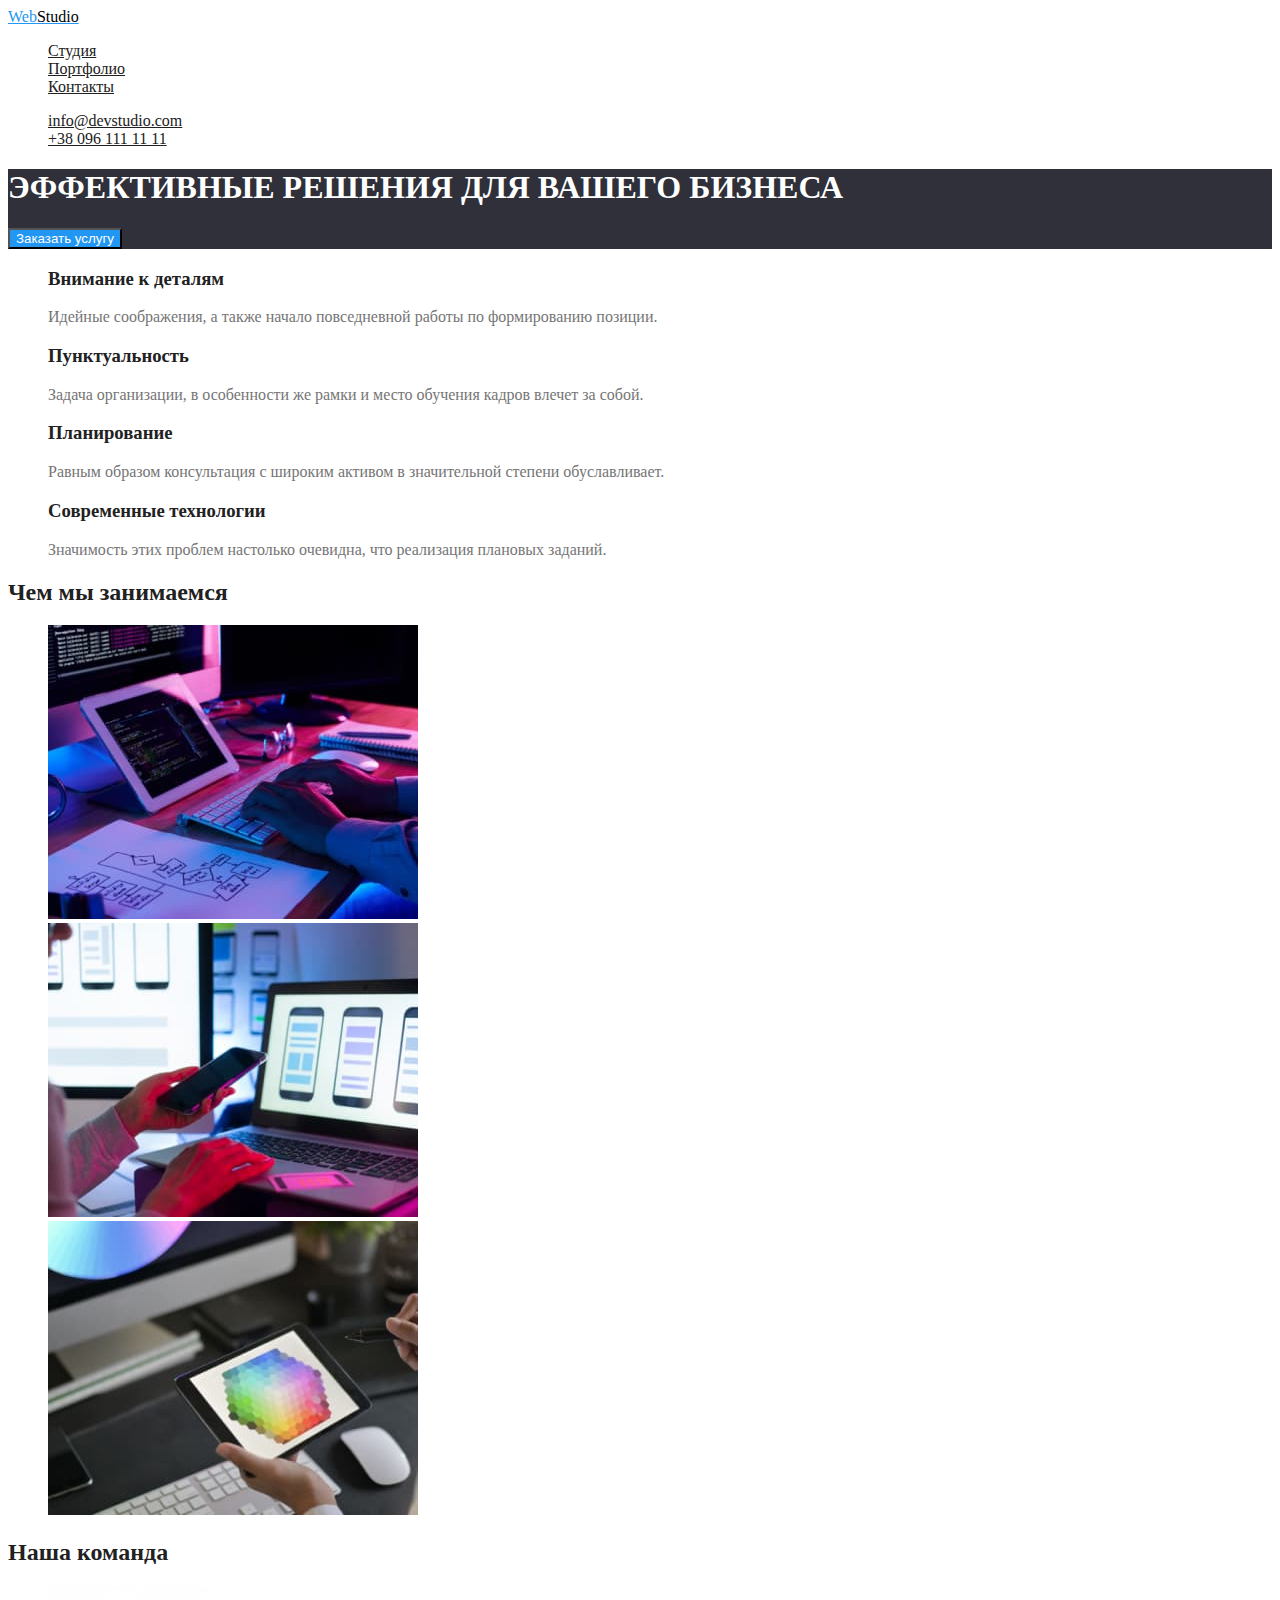
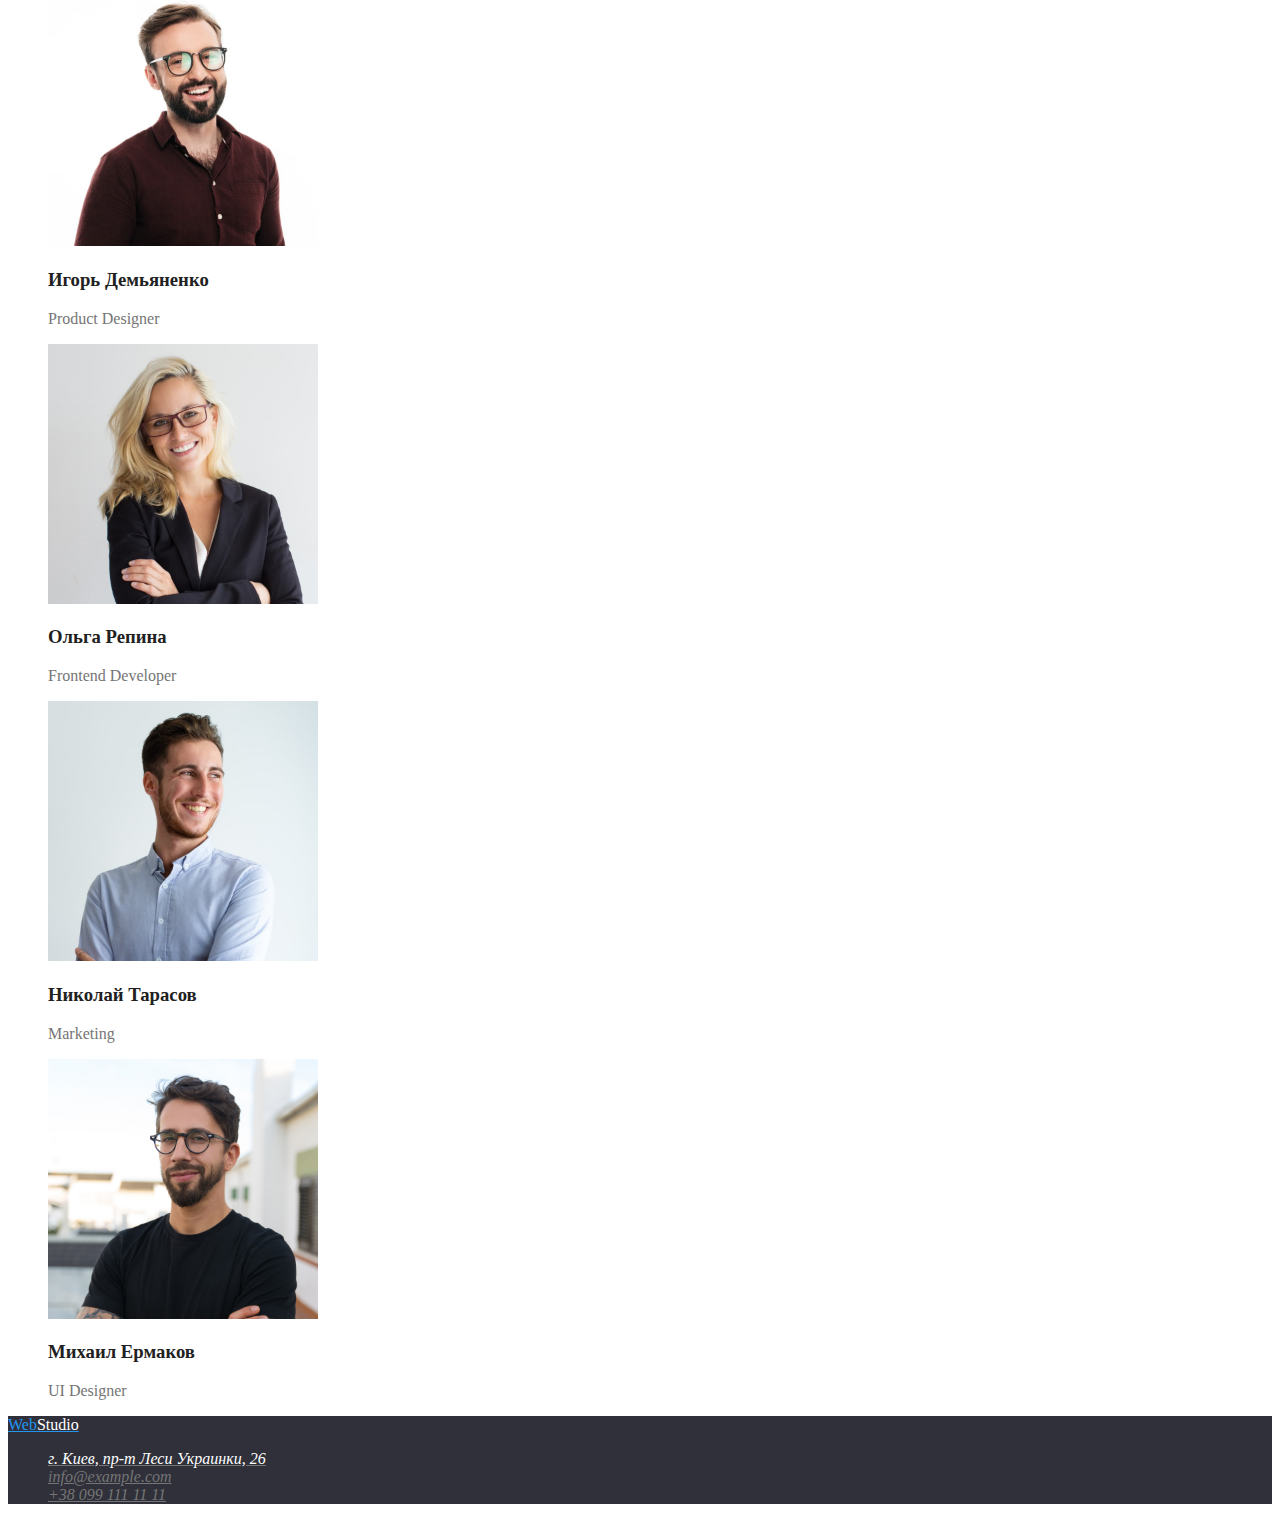
<file: index.html>
<!DOCTYPE html>
<html lang="ru">
  <head>
    <meta charset="UTF-8" />
    <meta http-equiv="X-UA-Compatible" content="IE=edge" />
    <meta name="viewport" content="width=device-width, initial-scale=1.0" />
    <meta
      name="discription"
      content="WebStudio - дизайнерские решения, разработка десктопных и мобильных приложений"
    />
    <title>WebStudio</title>
    <link rel="stylesheet" href="./css/style.css" />
  </head>
  <body>
    <!-- Шапка сайта -->
    <header class="header">
      <nav class="navigation">
        <a href="./index.html" class="logo"
          >Web<span class="logo-black">Studio</span></a
        >
        <ul class="menu lstn">
          <li class="menu-item">
            <a href="./index.html" class="menu-link">Студия</a>
          </li>
          <li class="menu-item">
            <a href="./portfolio.html" class="menu-link">Портфолио</a>
          </li>
          <li class="menu-item">
            <a href="./contacts.html" class="menu-link">Контакты</a>
          </li>
        </ul>
      </nav>
      <ul class="contacts lstn">
        <li class="contacts-item">
          <a href="mailto:info@devstudio.com" class="contacts-link"
            >info@devstudio.com</a
          >
        </li>
        <li class="contacts-item">
          <a href="tel:+380961111111" class="contacts-link"
            >+38 096 111 11 11</a
          >
        </li>
      </ul>
    </header>
    <main class="main">
      <!--Секция герой-->
      <section class="hero">
        <h1 class="hero-title">ЭФФЕКТИВНЫЕ РЕШЕНИЯ ДЛЯ ВАШЕГО БИЗНЕСА</h1>
        <button type="button" class="hero-button">Заказать услугу</button>
      </section>
      <!--Наши преимущества-->
      <section class="advantages">
        <h2 hidden>Наши преимущества</h2>
        <ul class="advantages-list lstn">
          <li class="advantages-item">
            <h3 class="advantages-subtitle">Внимание к деталям</h3>
            <p class="advantages-text">
              Идейные соображения, а также начало повседневной работы по
              формированию позиции.
            </p>
          </li>
          <li class="advantages-item">
            <h3 class="advantages-subtitle">Пунктуальность</h3>
            <p class="advantages-text">
              Задача организации, в особенности же рамки и место обучения кадров
              влечет за собой.
            </p>
          </li>
          <li class="advantages-item">
            <h3 class="advantages-subtitle">Планирование</h3>
            <p class="advantages-text">
              Равным образом консультация с широким активом в значительной
              степени обуславливает.
            </p>
          </li>
          <li class="advantages-item">
            <h3 class="advantages-subtitle">Современные технологии</h3>
            <p class="advantages-text">
              Значимость этих проблем настолько очевидна, что реализация
              плановых заданий.
            </p>
          </li>
        </ul>
      </section>
      <!--Чем мы занимаемся-->
      <section class="services">
        <h2 class="services-title">Чем мы занимаемся</h2>
        <ul class="services-list lstn">
          <li class="services-item">
            <img
              src="./images/desktop-applications.jpg"
              alt="Десктопные приложения"
              width="370"
            />
          </li>
          <li class="services-item">
            <img
              src="./images/mobile-applications.jpg"
              alt="Мобильные приложения"
              width="370"
            />
          </li>
          <li class="services-item">
            <img
              src="./images/design-solutions.jpg"
              alt="Дизайнерские решения"
              width="370"
            />
          </li>
        </ul>
      </section>
      <!--Наша команда-->
      <section class="team">
        <h2 class="team-title">Наша команда</h2>
        <ul class="team-list lstn">
          <li class="team-item">
            <img
              src="./images/our-team/igor-demyanenko.jpg"
              alt="Игорь Демьяненко"
              width="270"
            />
            <h3 class="team-subtitle">Игорь Демьяненко</h3>
            <p class="team-text" lang="en">Product Designer</p>
          </li>
          <li class="team-item">
            <img
              src="./images/our-team/olga-repina.jpg"
              alt="Ольга Репина"
              width="270"
            />
            <h3 class="team-subtitle">Ольга Репина</h3>
            <p class="team-text" lang="en">Frontend Developer</p>
          </li>
          <li class="team-item">
            <img
              src="./images/our-team/nikolai-tarasov.jpg"
              alt="Николай Тарасов"
              width="270"
            />
            <h3 class="team-subtitle">Николай Тарасов</h3>
            <p class="team-text" lang="en">Marketing</p>
          </li>
          <li class="team-item">
            <img
              src="./images/our-team/mikhail-ermakov.jpg"
              alt="Михаил Ермаков"
              width="270"
            />
            <h3 class="team-subtitle">Михаил Ермаков</h3>
            <p class="team-text" lang="en">UI Designer</p>
          </li>
        </ul>
      </section>
    </main>
    <!--Подвал-->
    <footer class="footer">
      <a href="./index.html" class="logo"
        >Web<span class="logo-white">Studio</span></a
      >
      <address class="address">
        <ul class="address-list lstn">
          <li class="address-item">
            <a
              href="https://goo.gl/maps/HiR9aLwEiPRanW2j8"
              target="_blank"
              rel="noopener noreferrer"
              class="address-link"
              ><span class="address-text"
                >г. Киев, пр-т Леси Украинки, 26</span
              ></a
            >
          </li>
          <li class="address-item">
            <a href="mailto:info@example.com" class="address-link"
              >info@example.com</a
            >
          </li>
          <li class="address-item">
            <a href="tel:+380991111111" class="address-link"
              >+38 099 111 11 11</a
            >
          </li>
        </ul>
      </address>
    </footer>
  </body>
</html>
</file>
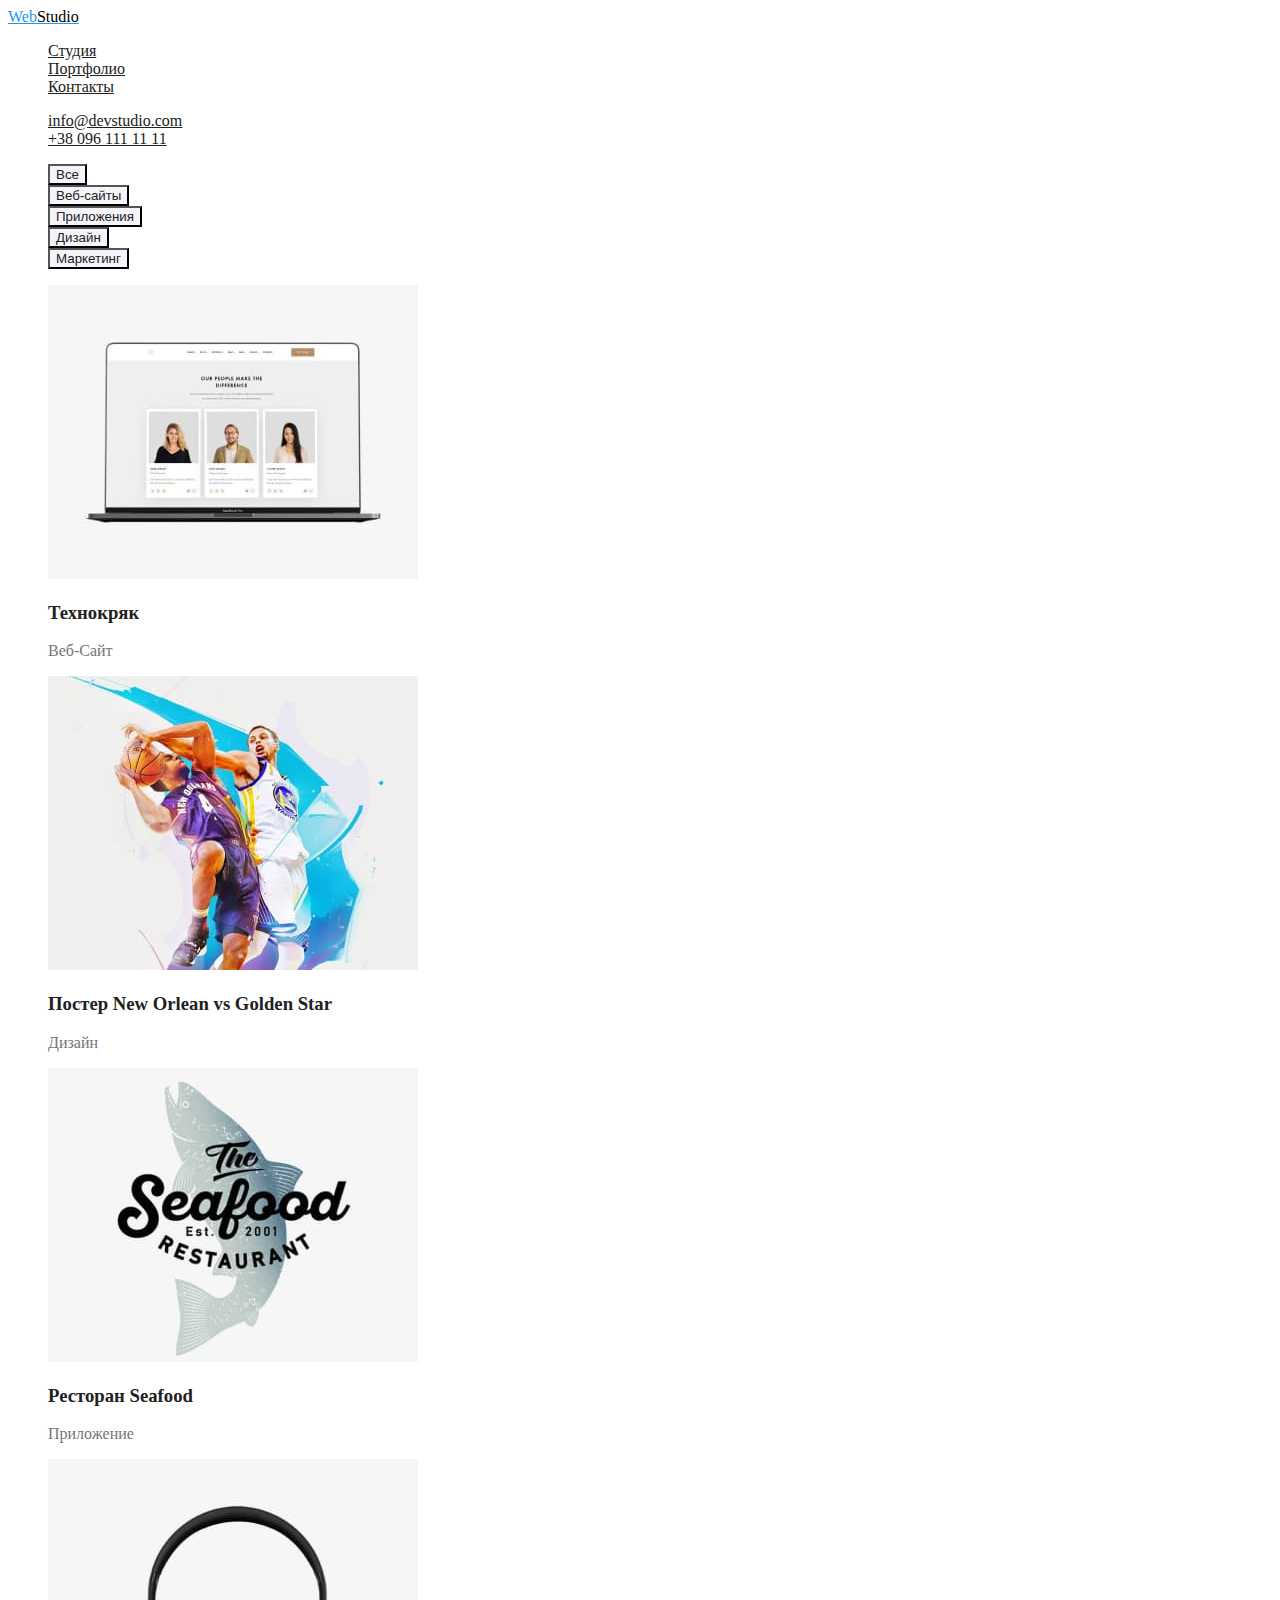
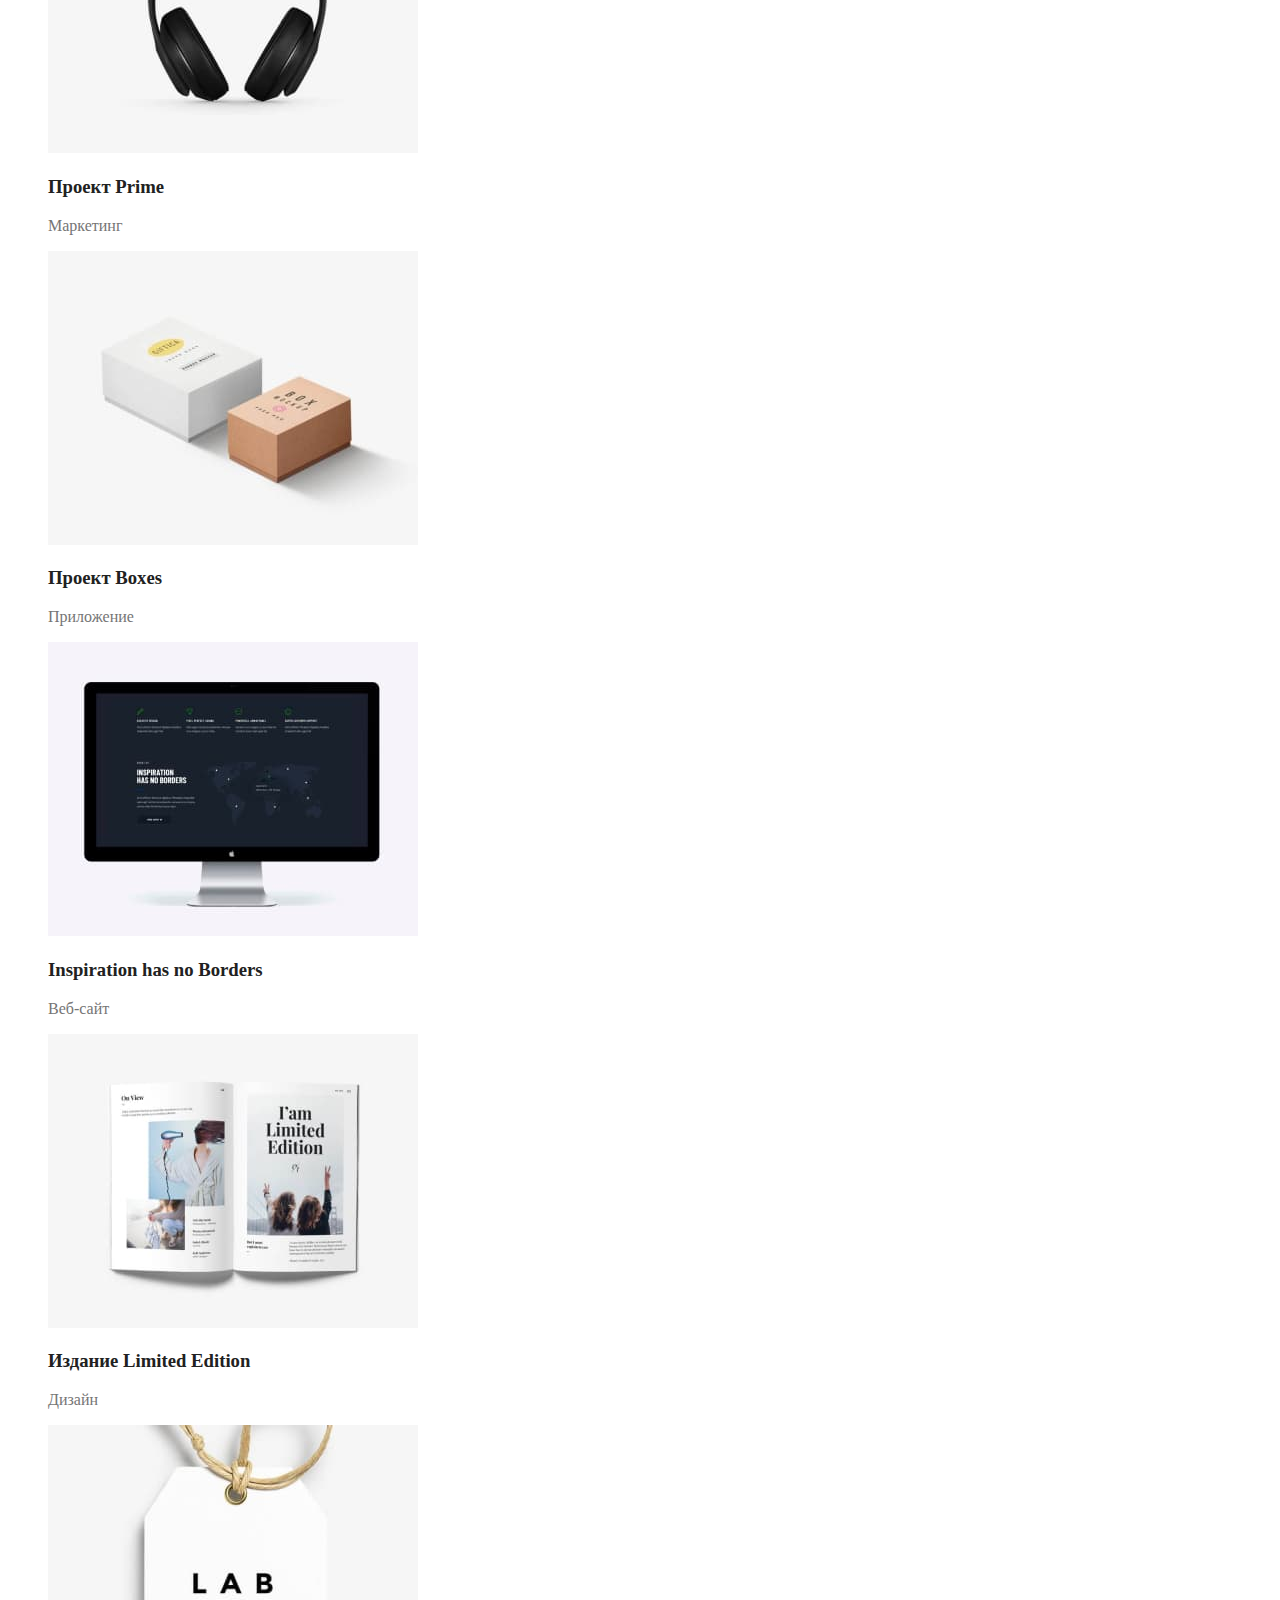
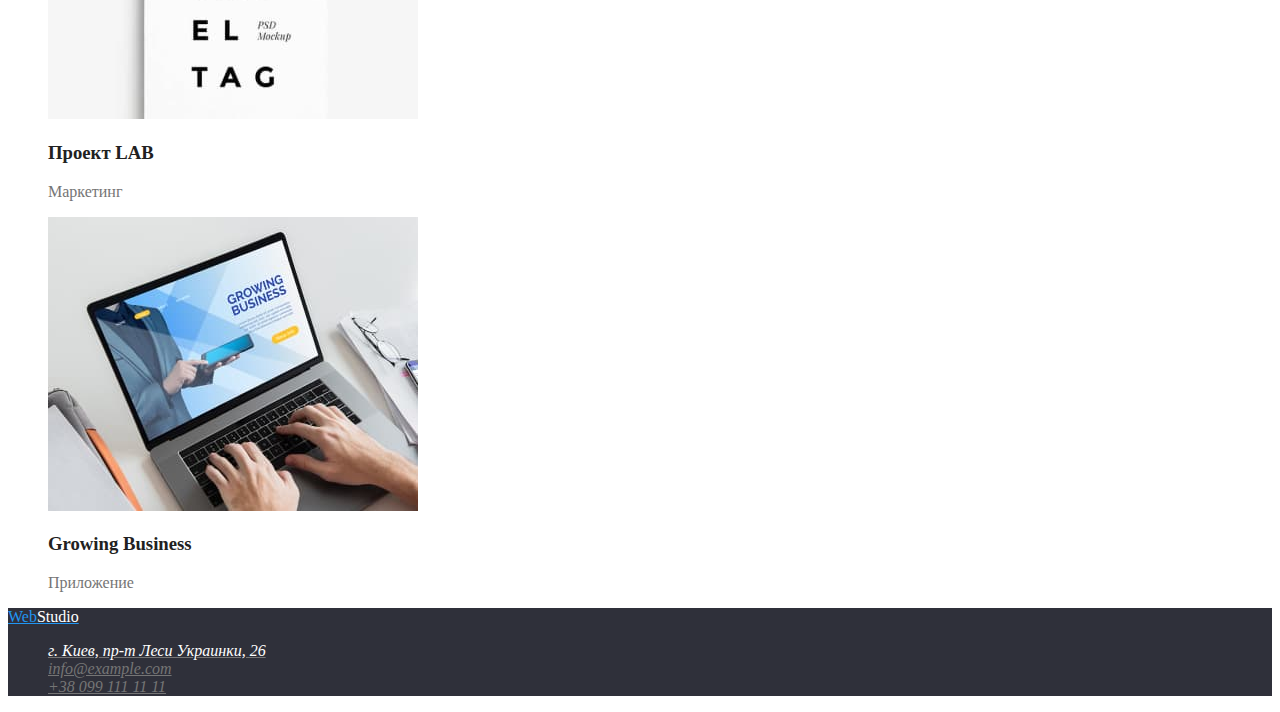
<file: portfolio.html>
<!DOCTYPE html>
<html lang="ru">
  <head>
    <meta charset="UTF-8" />
    <meta http-equiv="X-UA-Compatible" content="IE=edge" />
    <meta name="viewport" content="width=device-width, initial-scale=1.0" />
    <meta
      name="discription"
      content="WebStudio - дизайнерские решения, разработка десктопных и мобильных приложений"
    />
    <title>WebStudio</title>
    <link rel="stylesheet" href="./css/style.css" />
  </head>
  <body>
    <!-- Шапка сайта -->
    <header class="header">
      <nav class="navigation">
        <a href="./index.html" class="logo"
          >Web<span class="logo-black">Studio</span></a
        >
        <ul class="menu lstn">
          <li class="menu-item">
            <a href="./index.html" class="menu-link">Студия</a>
          </li>
          <li class="menu-item">
            <a href="./portfolio.html" class="menu-link">Портфолио</a>
          </li>
          <li class="menu-item">
            <a href="./contacts.html" class="menu-link">Контакты</a>
          </li>
        </ul>
      </nav>
      <ul class="contacts lstn">
        <li class="contacts-item">
          <a href="mailto:info@devstudio.com" class="contacts-link"
            >info@devstudio.com</a
          >
        </li>
        <li class="contacts-item">
          <a href="tel:+380961111111" class="contacts-link"
            >+38 096 111 11 11</a
          >
        </li>
      </ul>
    </header>
    <main class="main-porfolio">
      <h1 hidden>Порфолио работ компани Web Studio</h1>
      <ul class="button-list lstn">
        <li class="button-item">
          <button type="button" class="button-portfolio">Все</button>
        </li>
        <li class="button-item">
          <button type="button" class="button-portfolio">Веб-сайты</button>
        </li>
        <li class="button-item">
          <button type="button" class="button-portfolio">Приложения</button>
        </li>
        <li class="button-item">
          <button type="button" class="button-portfolio">Дизайн</button>
        </li>
        <li class="button-item">
          <button type="button" class="button-portfolio">Маркетинг</button>
        </li>
      </ul>
      <article class="arcticle-portfolio">
        <h2 hidden>Примеры готовых проектов</h2>
        <ul class="portfolio-list lstn">
          <li class="portfolio-item">
            <img
              src="./images/portfolio/tekhnokryak.jpg"
              alt="Веб-Сайт Технокряк"
              width="370"
              class="portfolio-img"
            />
            <h3 class="portfolio-title">Технокряк</h3>
            <p class="portfolio-text">Веб-Сайт</p>
          </li>
          <li class="portfolio-item">
            <img
              src="./images/portfolio/poster-new-orlean-vs-golden-star.jpg"
              alt="Постер НБА"
              width="370"
              class="portfolio-img"
            />
            <h3 class="portfolio-title">Постер New Orlean vs Golden Star</h3>
            <p class="portfolio-text">Дизайн</p>
          </li>
          <li class="portfolio-item">
            <img
              src="./images/portfolio/restoran-seafood.jpg"
              alt="Приложение ресторана Сеафуд"
              width="370"
              class="portfolio-img"
            />
            <h3 class="portfolio-title">Ресторан Seafood</h3>
            <p class="portfolio-text">Приложение</p>
          </li>
          <li class="portfolio-item">
            <img
              src="./images/portfolio/proekt-prime.jpg"
              alt="Наушники компании Prime"
              width="370"
              class="portfolio-img"
            />
            <h3 class="portfolio-title">Проект Prime</h3>
            <p class="portfolio-text">Маркетинг</p>
          </li>
          <li class="portfolio-item">
            <img
              src="./images/portfolio/proekt-boxes.jpg"
              alt="Приложение Боксес"
              width="370"
              class="portfolio-img"
            />
            <h3 class="portfolio-title">Проект Boxes</h3>
            <p class="portfolio-text">Приложение</p>
          </li>
          <li class="portfolio-item">
            <img
              src="./images/portfolio/inspiration-has-no-borders.jpg"
              alt="Веб-Сайт компании ИХНБ"
              width="370"
              class="portfolio-img"
            />
            <h3 class="portfolio-title" lang="en">
              Inspiration has no Borders
            </h3>
            <p class="portfolio-text">Веб-сайт</p>
          </li>
          <li class="portfolio-item">
            <img
              src="./images/portfolio/izdanie-limited-edition.jpg"
              alt="Дизайн журнала"
              width="370"
              class="portfolio-img"
            />
            <h3 class="portfolio-title">Издание Limited Edition</h3>
            <p class="portfolio-text">Дизайн</p>
          </li>
          <li class="portfolio-item">
            <img
              src="./images/portfolio/proekt-lab.jpg"
              alt="Маркетинговый проект"
              width="370"
              class="portfolio-img"
            />
            <h3 class="portfolio-title">Проект LAB</h3>
            <p class="portfolio-text">Маркетинг</p>
          </li>
          <li class="portfolio-item">
            <img
              src="./images/portfolio/growing-business.jpg"
              alt="Приложение для бизнеса"
              width="370"
              class="portfolio-img"
            />
            <h3 class="portfolio-title" lang="en">Growing Business</h3>
            <p class="portfolio-text">Приложение</p>
          </li>
        </ul>
      </article>
    </main>
    <!--Подвал-->
    <footer class="footer">
      <a href="./index.html" class="logo"
        >Web<span class="logo-white">Studio</span></a
      >
      <address class="address">
        <ul class="address-list lstn">
          <li class="address-item">
            <a
              href="https://goo.gl/maps/HiR9aLwEiPRanW2j8"
              target="_blank"
              rel="noopener noreferrer"
              class="address-link"
              ><span class="address-text"
                >г. Киев, пр-т Леси Украинки, 26</span
              ></a
            >
          </li>
          <li class="address-item">
            <a href="mailto:info@example.com" class="address-link"
              >info@example.com</a
            >
          </li>
          <li class="address-item">
            <a href="tel:+380991111111" class="address-link"
              >+38 099 111 11 11</a
            >
          </li>
        </ul>
      </address>
    </footer>
  </body>
</html>
</file>
<file: css/style.css>
/* Primary color: #757575
Second color: #212121
Link, button color: #2196F3 */
:root {
  --primary-text-color: #757575;
  --title-text-color: #212121;
  --link-button-color: #2196f3;
}
body {
  background: #ffffff;
  color: var(--primary-text-color);
}
.lstn {
  list-style-type: none;
}
/* HEADER / Navigation / Logo / Menu / Contacts */
.header {
}
.navigation {
}
.logo {
  color: var(--link-button-color);
}
.logo-black {
  color: #000000;
}
.logo-white {
  color: #ffffff;
}
.menu {
}
.menu-item {
}
.menu-link {
  color: var(--title-text-color);
}
.menu-link:hover,
.menu-link:focus {
  color: var(--link-button-color);
}

.contacts {
}
.contacts-item {
}
.contacts-link {
  color: #212121;
}
.contacts-link:hover,
.contacts-link:focus {
  color: var(--link-button-color);
}
.
/* MAIN CONTENT INDEX.HTML / Hero / Advantages / Services / Team */
.main {
}
/* Hero */
.hero {
  background-color: #2f303a;
}
.hero-title {
  color: #ffffff;
}
.hero-button {
  background-color: var(--link-button-color);
  color: #ffffff;
  cursor: pointer;
}
/* Advantages */
.advantages {
}
.advantages-list {
}
.advantages-item {
}
.advantages-title {
}
.advantages-subtitle {
  color: var(--title-text-color);
}
.advantages-text {
}

/* Services */
.services {
}
.services-title {
  color: var(--title-text-color);
}
.services-list {
}
.services-item {
}
/* Team */
.team {
}
.team-title {
  color: var(--title-text-color);
}
.team-list {
}
.team-item {
}
.team-subtitle {
  color: var(--title-text-color);
}
.team-text {
}
/* MAIN CONTENT PORTFOLIO.HTML */
.main-porfolio {
}
.button-list {
}
.button-item {
}
.button-portfolio {
  background-color: #f5f4fa;
  color: var(--title-text-color);
}
.button-portfolio:hover,
.button-portfolio:focus {
  background-color: var(--link-button-color);
  color: #ffffff;
  cursor: pointer;
}
.arcticle-portfolio {
}
.portfolio-list {
}
.portfolio-item {
}
.portfolio-img {
}
.portfolio-title {
  color: var(--title-text-color);
}
.portfolio-text {
}
/* FOOTER / Address / */
.footer {
  background: #2f303a;
}
.address {
}
.address-list {
}
.address-item {
}
.address-link {
  color: var(--primary-text-color);
}
.address-text {
  color: #ffffff;
}
.address-link:hover,
.address-link:focus {
  color: var(--link-button-color);
}
</file>
